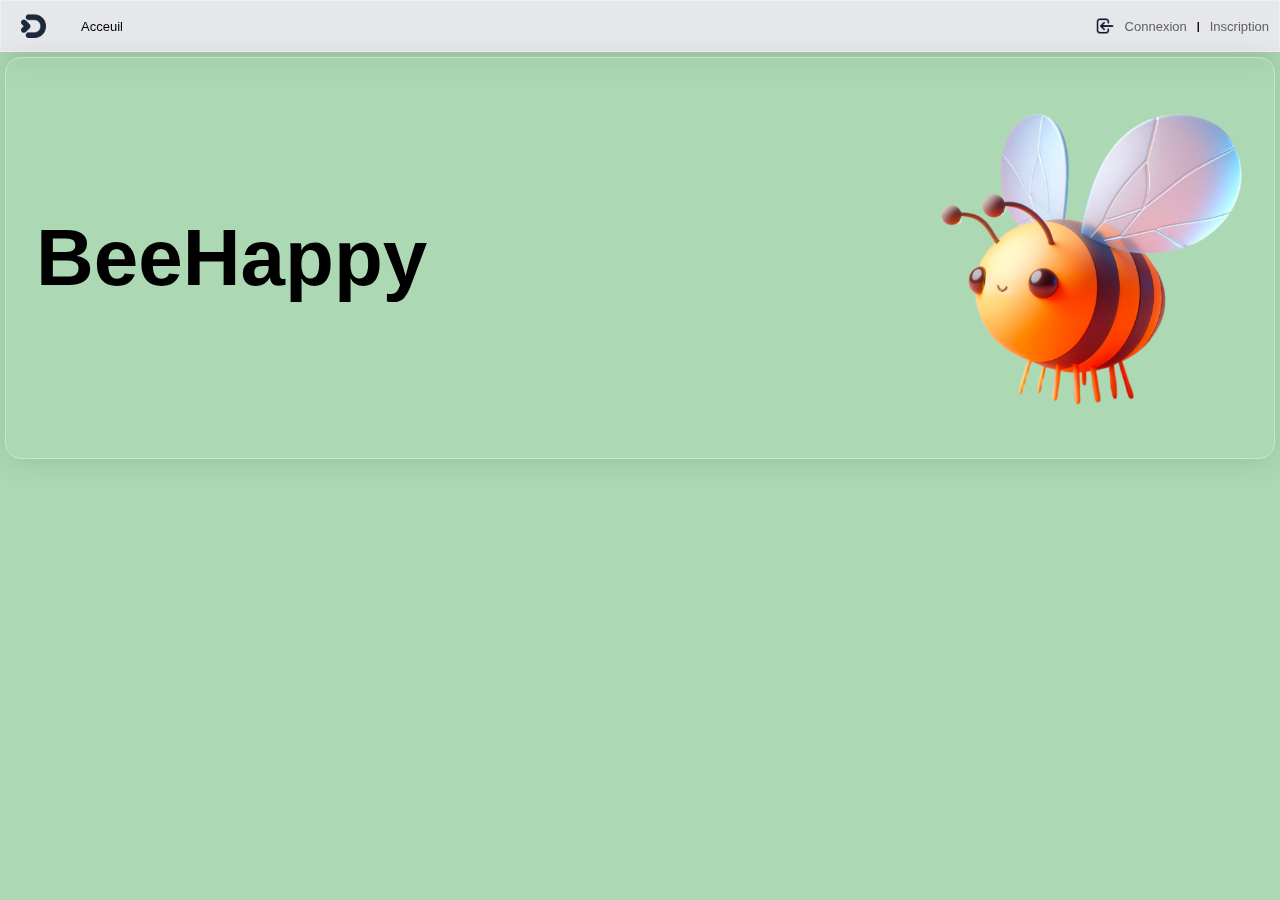
<file: Site_V2.0/index.html>
<!DOCTYPE html>
<html lang="fr">
<head>
    <meta charset="UTF-8">
    <link href='https://fonts.googleapis.com/css?family=Inter' rel='stylesheet'>
    <meta name="viewport" content="width=device-width, initial-scale=1.0">
    <link rel="stylesheet" href="styles/style.css">
    <title>BeeHappy</title>
</head>
<body>
    <head class="navbar">
        <div class="navbar">
            <div class="pages">
                <img src="ressources/logo.png" alt="logo" class="logo">
                <a href="index.html" class="pages_name">Acceuil</a>
            </div>
            <div class="login">
                <img src="ressources/login.png" alt="" class="login_icon">
                <a href="login.html" class="login_button">Connexion</a>
                <h6 class="slash">|</h6>
                <a href="register.html" class="login_button">Inscription</a>
            </div>
        </div>
    </head>
    <section class="Title">
        <h1 class="title_text">BeeHappy</h1>
        <img src="ressources/Bee.png" alt="" class="bee">
    </section>
</body>
</html>
</file>
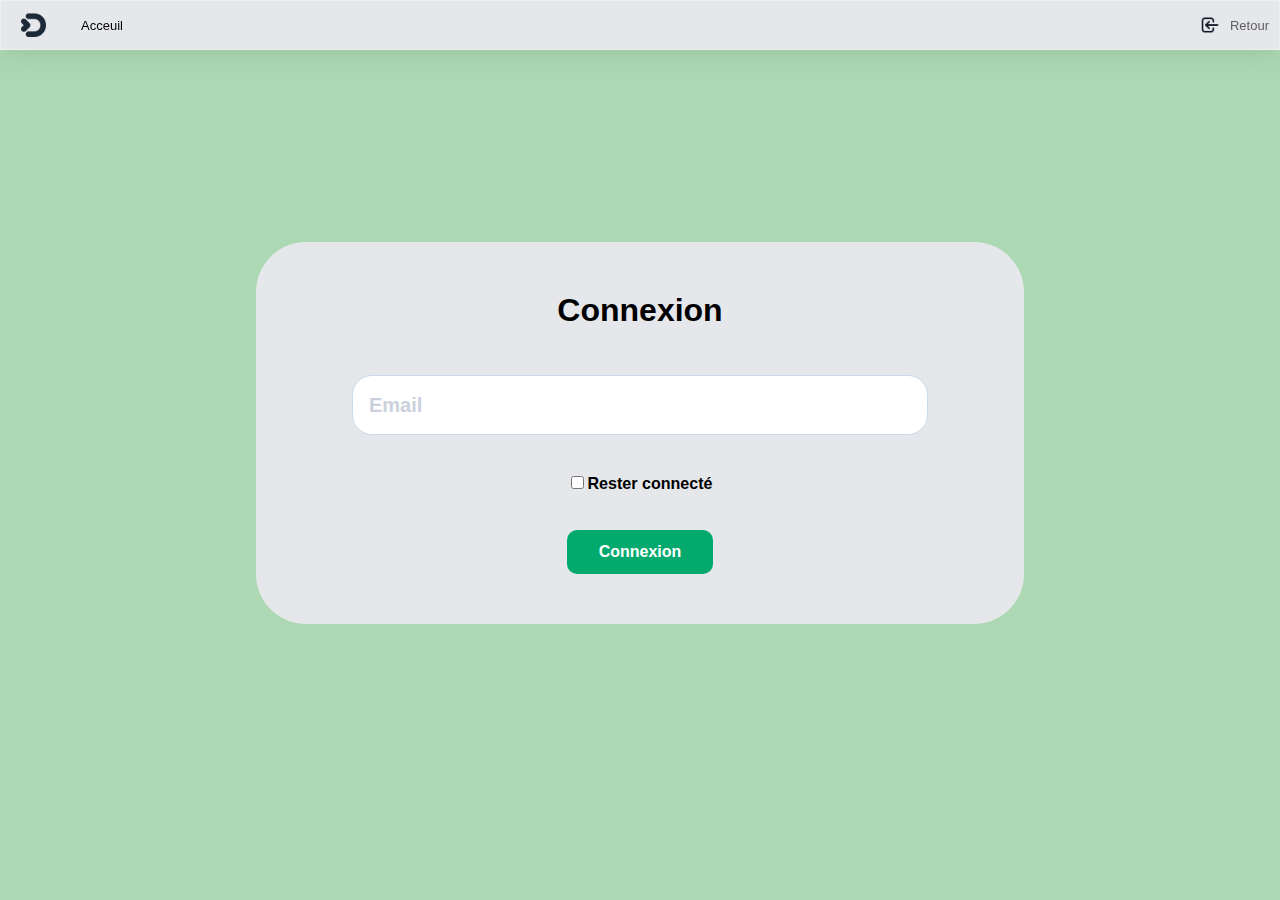
<file: Site_V2.0/login.html>
<!DOCTYPE html>
<html lang="fr">
<head>
    <meta charset="UTF-8">
    <link href='https://fonts.googleapis.com/css?family=Inter' rel='stylesheet'>
    <meta name="viewport" content="width=device-width, initial-scale=1.0">
    <link rel="stylesheet" href="styles/style.css">
    <link rel="stylesheet" href="styles/login.css">
    <title>BeeHappy</title>
</head>
<body>
    <head class="navbar">
        <div class="navbar">
            <div class="pages">
                <img src="ressources/logo.png" alt="logo" class="logo">
                <a href="index.html" class="pages_name">Acceuil</a>
            </div>
            <div class="login">
                <img src="ressources/login.png" alt="" class="login_icon">
                <a href="index.html" class="login_button">Retour</a>
            </div>
        </div>
    </head>
    <section class="login_page">
        <h1 class="login_title">Connexion</h1>
        <div class="form-group">
            <input class="form-field" type="email" placeholder="Email">
        </div>
        <div class="stay_connected">
            <h6><input type="checkbox" class="checkbox">Rester connecté</h6>
        </div>
        <button>Connexion</button>
    </section>
</body>
</html>
</file>
<file: Site_V2.0/styles/style.css>
body {
    background: #acd9b3;
    background-repeat: no-repeat;
    margin: 0px;
    font-family: "Helvetica Neue", Arial, Helvetica, sans-serif;
    font-size: medium;
    overflow-x: hidden;
}

/* NavBar Horizontal */

.navbar {
    background: #E5E7EB;
    box-shadow: 0 4px 30px rgba(0, 0, 0, 0.1);
    backdrop-filter: blur(5.1px);
    -webkit-backdrop-filter: blur(5.1px);
    border: 1px solid rgba(252, 252, 252, 0.38);
    height: 50px;
    position: sticky;
    display: flex;
    align-items: center;
}

.logo {
    width: 25px;
    margin: 10px;
}

.pages {
    margin-left: 10px;
    margin-right: 10px;
    height: 50px;
    display: flex;
    align-items: center;
}

.pages_name {
    text-decoration: none;
    text-align: center;
    color: #000000;
    font-size: small;
    margin-left: 25px;
    margin-right: 25px;
}

.pages_name:hover {
    color: #0E9F6E;
    font-weight: bolder;
    cursor: pointer;
}

.login {
    margin-left: auto;
    margin-right: 10px;
    height: 50px;
    display: flex;
    justify-content: right;
    align-items: center;
}

.login_icon {
    height: 20px;
}

.login_button {
    text-decoration: none;
    text-align: center;
    font-size: small;
    margin-left: 10px;
    color: rgb(95, 95, 95);
}

.login_button:hover {
    color: #0E9F6E;
    font-weight: bolder;
}

.login:hover {
    cursor: pointer;
}

.slash {
    margin-left: 10px;
}


/* Title */

.Title {
    background: rgba(252, 252, 252, 0);
    box-shadow: 0 4px 30px rgba(0, 0, 0, 0.1);
    backdrop-filter: blur(5.1px);
    -webkit-backdrop-filter: blur(5.1px);
    border: 1px solid rgba(252, 252, 252, 0.38);
    height: 400px;
    margin: 5px;
    border-radius: 16px;
    display: flex;
    align-items: center;
}

.title_text {
    font-size: 80px;
    margin-left: 30px;
    font-weight: bold;
}

.bee {
    height: 400px;
    margin-left: auto;
}

.icon {
    width: 20px;
    margin-left: 5px;
}
</file>
<file: Site_V2.0/styles/login.css>
body {
    min-height: 100vh;
    justify-content: center;
    align-items: center;
    flex-direction: column;
    background-repeat: no-repeat;
}

.login_page {
    background: #E5E7EB;
    height: auto;
    margin-top: 15%;
    margin-left: 20%;
    margin-right: 20%;
    border-radius: 50px;
    align-items: center;
    display: flex;
    flex-direction: column;
    justify-content: end;
}

.login_title {
    height: 50%;
    margin-top: 50px;
    font-size: xx-large;
}

:root {

    --input-color: #319272;
    --input-border: #CDD9ED;
    --input-background: #fff;
    --input-placeholder: #CBD1DC;

    --input-border-focus: #0E9F6E;

    --group-color: var(--input-color);
    --group-border: var(--input-border);
    --group-background: #b7ffe7ac;

    --group-color-focus: #fff;
    --group-border-focus: var(--input-border-focus);
    --group-background-focus: #0E9F6E;

}

.form-field {
    display: block;
    width: 100%;
    height: 50px;
    padding: 8px 16px;
    line-height: 25px;
    font-size: 20px;
    font-weight: 800;
    border-radius: 20px;
    color: black;
    border: 1px solid var(--input-border);
    background: var(--input-background);
    transition: border .3s ease;
    &::placeholder {
        color: var(--input-placeholder);
    }
    &:focus {
        outline: none;
        border-color: var(--input-border-focus);
    }
}

.form-group {
    position: relative;
    display: flex;
    margin-top: 25px;
    width: 75%;
}

.form-field {
    position: relative;
    z-index: 1;
    flex: 1 1 auto;
    width: 1%;
    height: 60px;
    margin-top: 0;
    margin-bottom: 0;
}

html {
    box-sizing: border-box;
    -webkit-font-smoothing: antialiased;
}

* {
    box-sizing: inherit;
    &:before,
    &:after {
        box-sizing: inherit;
    }
}

button {
    margin-bottom: 50px;
    margin-top: 25px;
    background-color: #04AA6D;
    border: none;
    color: white;
    padding: 13px 32px;
    text-align: center;
    text-decoration: none;
    display: inline-block;
    font-size: 16px;
    font-weight: 800;
    cursor: pointer;
    border-radius: 10px;
}

button:hover {
    background-color: #04aa6db6;
}

.stay_connected {
    font-size: 20px;
    height: 50px;
    margin-bottom: 20px;
    font-size: x-large;
}

h6 {
    color: black;
    text-decoration: none;
    font-weight: 800;
}
</file>
